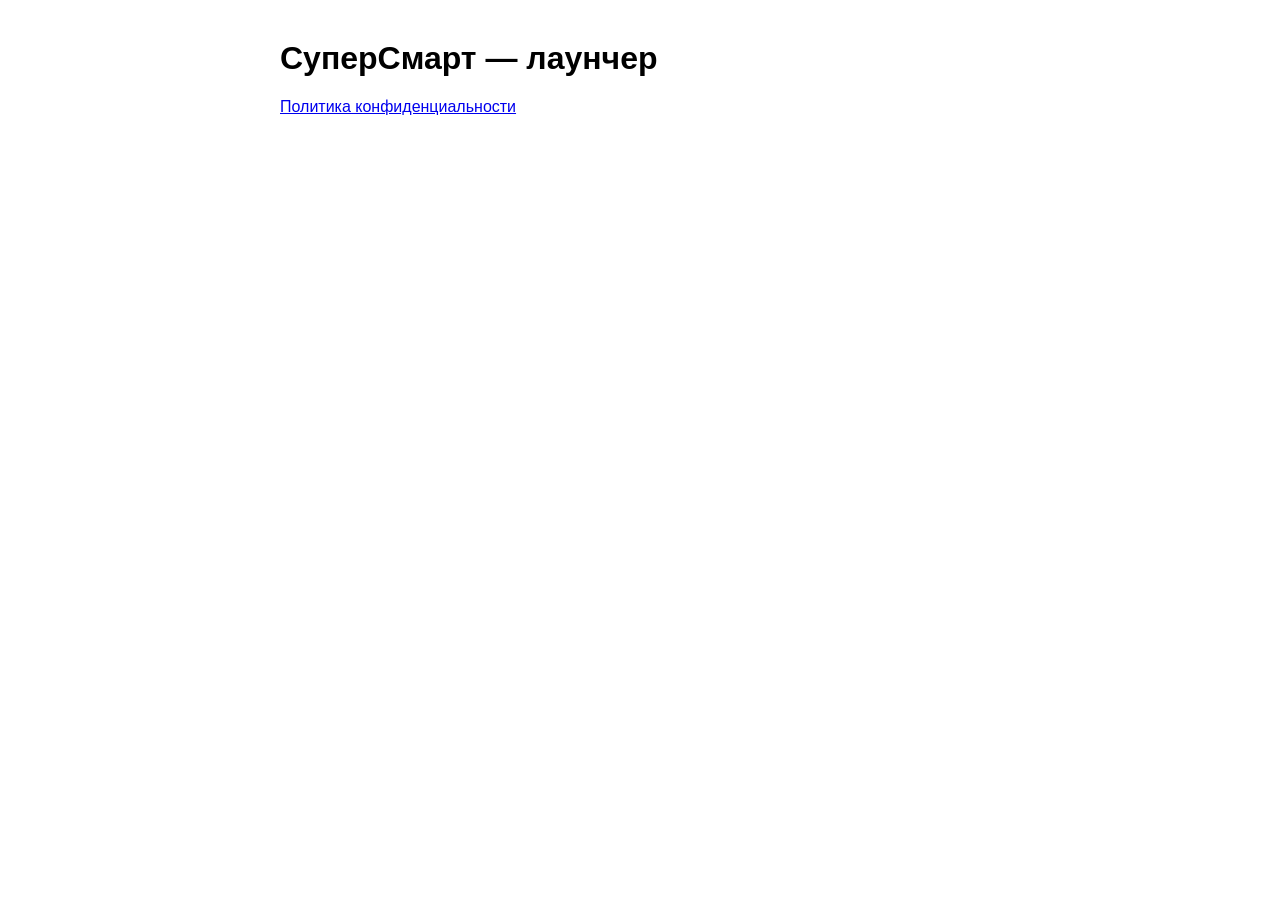
<file: docs/index.html>
<!doctype html><html lang="ru"><meta charset="utf-8"><meta name="viewport" content="width=device-width,initial-scale=1"><title>СуперСмарт</title>
<body style="font-family:sans-serif;max-width:720px;margin:40px auto;padding:0 16px"><h1>СуперСмарт — лаунчер</h1><p><a href="privacy.html">Политика конфиденциальности</a></p></body></html>
</file>
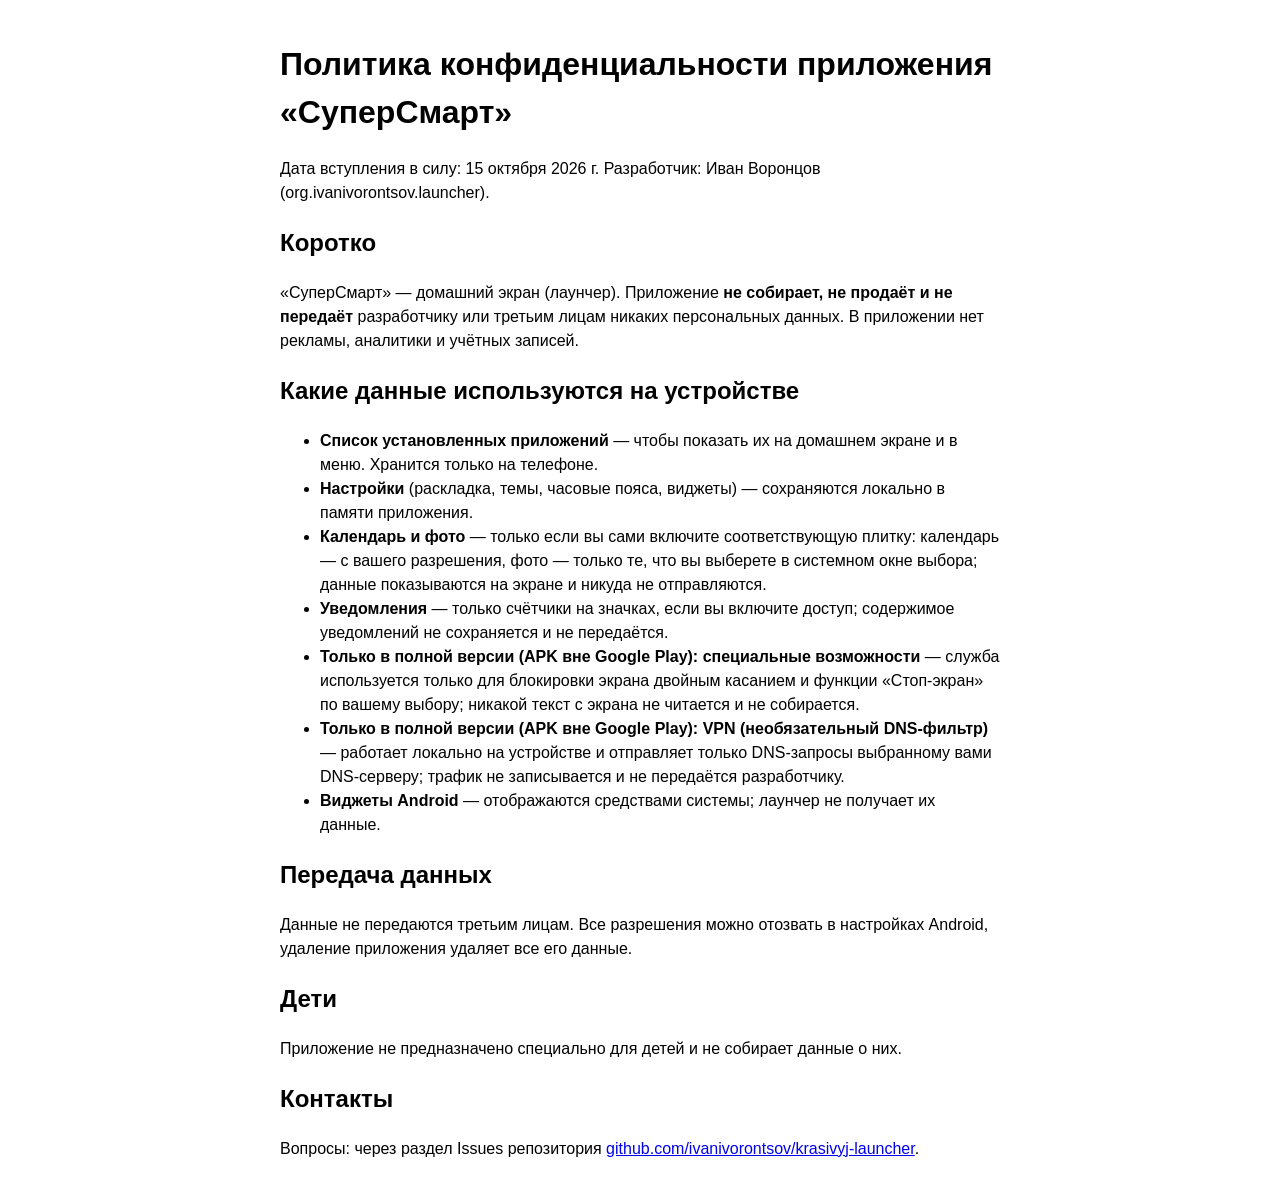
<file: docs/privacy.html>
<!doctype html><html lang="ru"><meta charset="utf-8"><meta name="viewport" content="width=device-width,initial-scale=1">
<title>СуперСмарт — политика конфиденциальности</title>
<body style="font-family:sans-serif;max-width:720px;margin:40px auto;padding:0 16px;line-height:1.5">
<h1>Политика конфиденциальности приложения «СуперСмарт»</h1>
<p>Дата вступления в силу: 15 октября 2026 г. Разработчик: Иван Воронцов (org.ivanivorontsov.launcher).</p>
<h2>Коротко</h2>
<p>«СуперСмарт» — домашний экран (лаунчер). Приложение <b>не собирает, не продаёт и не передаёт</b> разработчику или третьим лицам никаких персональных данных. В приложении нет рекламы, аналитики и учётных записей.</p>
<h2>Какие данные используются на устройстве</h2>
<ul>
<li><b>Список установленных приложений</b> — чтобы показать их на домашнем экране и в меню. Хранится только на телефоне.</li>
<li><b>Настройки</b> (раскладка, темы, часовые пояса, виджеты) — сохраняются локально в памяти приложения.</li>
<li><b>Календарь и фото</b> — только если вы сами включите соответствующую плитку: календарь — с вашего разрешения, фото — только те, что вы выберете в системном окне выбора; данные показываются на экране и никуда не отправляются.</li>
<li><b>Уведомления</b> — только счётчики на значках, если вы включите доступ; содержимое уведомлений не сохраняется и не передаётся.</li>
<li><b>Только в полной версии (APK вне Google Play): специальные возможности</b> — служба используется только для блокировки экрана двойным касанием и функции «Стоп-экран» по вашему выбору; никакой текст с экрана не читается и не собирается.</li>
<li><b>Только в полной версии (APK вне Google Play): VPN (необязательный DNS-фильтр)</b> — работает локально на устройстве и отправляет только DNS-запросы выбранному вами DNS-серверу; трафик не записывается и не передаётся разработчику.</li>
<li><b>Виджеты Android</b> — отображаются средствами системы; лаунчер не получает их данные.</li>
</ul>
<h2>Передача данных</h2><p>Данные не передаются третьим лицам. Все разрешения можно отозвать в настройках Android, удаление приложения удаляет все его данные.</p>
<h2>Дети</h2><p>Приложение не предназначено специально для детей и не собирает данные о них.</p>
<h2>Контакты</h2><p>Вопросы: через раздел Issues репозитория <a href="https://github.com/ivanivorontsov/krasivyj-launcher">github.com/ivanivorontsov/krasivyj-launcher</a>.</p>
</body></html>
</file>
